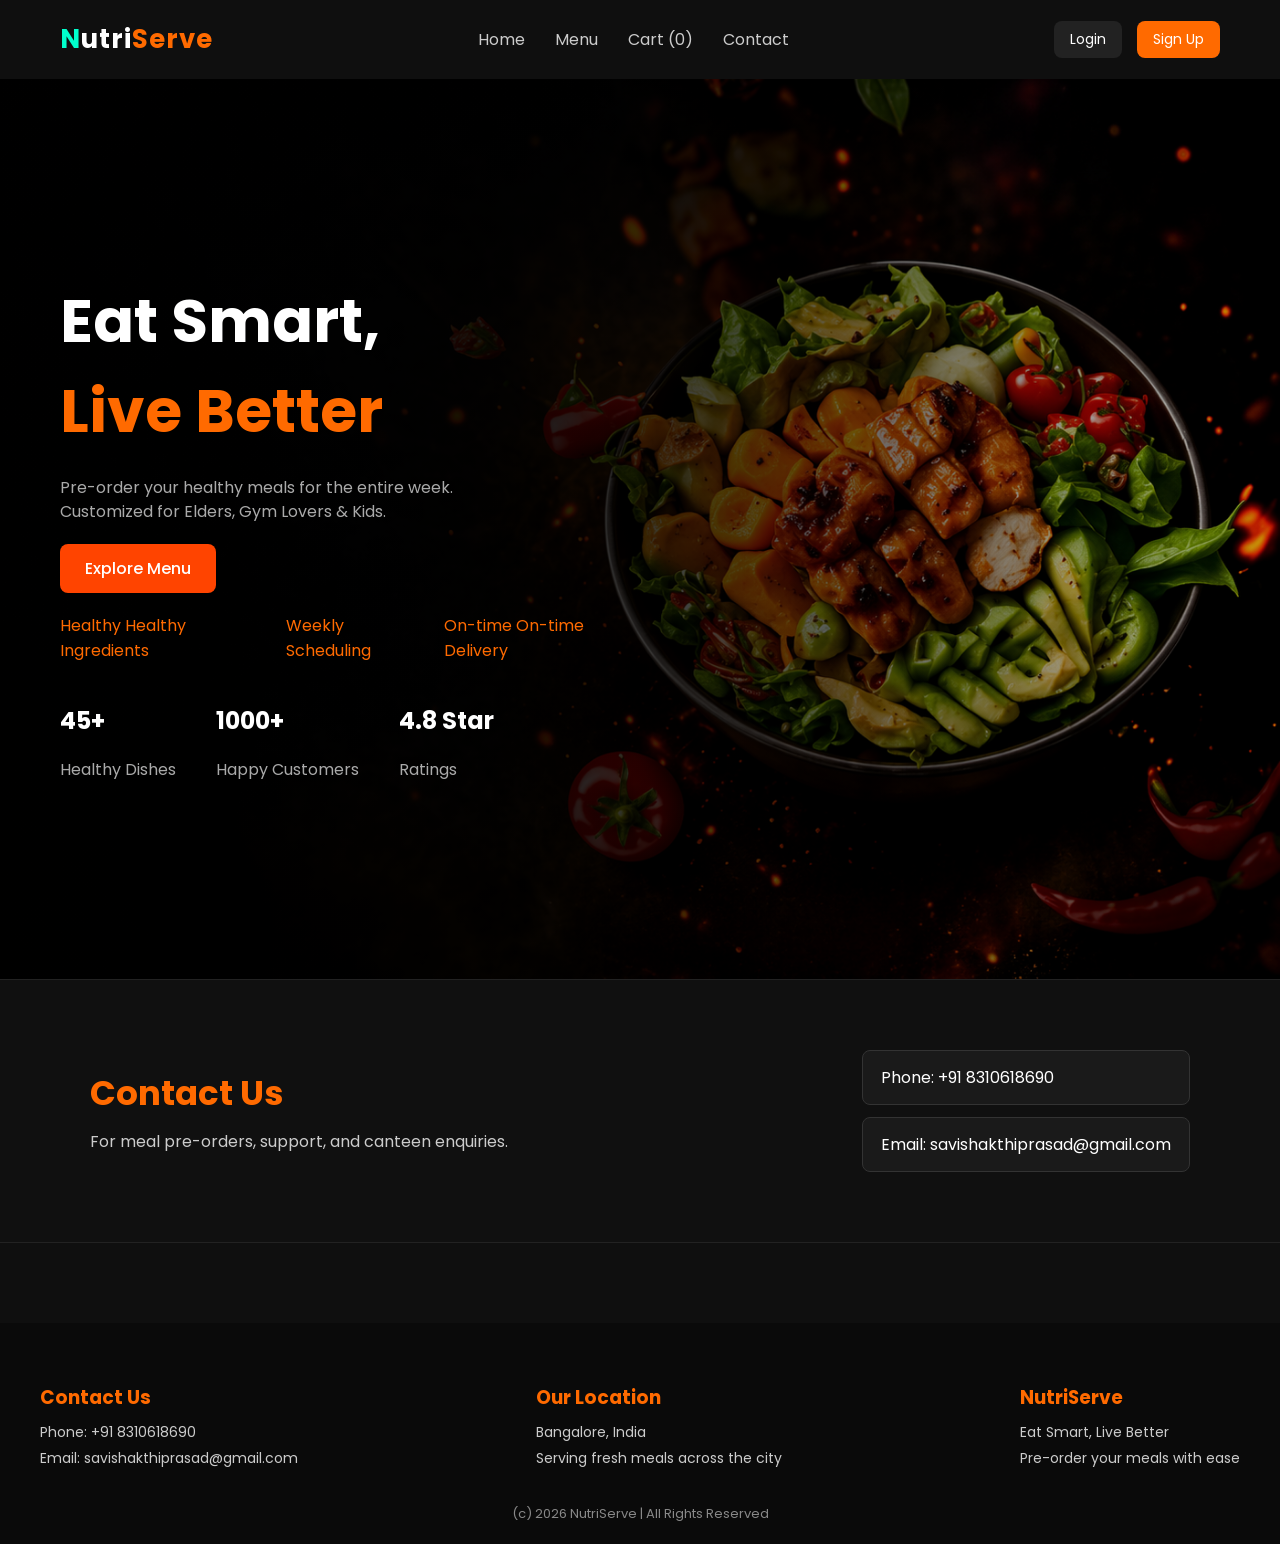
<file: frontend/index.html>
﻿<!DOCTYPE html>
<html lang="en">
<head>
    <meta charset="UTF-8">
    <title>NutriServe</title>
    <link rel="stylesheet" href="static/css/style.css">
    <link href="https://fonts.googleapis.com/css2?family=Poppins:wght@300;500;700&display=swap" rel="stylesheet">
</head>
<body>

<nav class="navbar">
    <!-- LOGO -->
    <div class="logo">
        <span class="logo-n">N</span>utri<span class="logo-s">Serve</span>
    </div>

    <!-- NAV LINKS -->
    <ul class="nav-links">
        <li><a href="index.html">Home</a></li>
        <li><a href="menu.html">Menu</a></li>
        <li><a href="cart.html">Cart (<span id="cartCount">0</span>)</a></li>
        <li><a href="index.html#contact">Contact</a></li>
    </ul>

    <!-- RIGHT SIDE -->
    <div class="nav-right" id="navRight">
        <!-- Injected by JS -->
    </div>
</nav>

<section class="hero">
    <div class="hero-left">
        <h1>
            Eat Smart,<br>
            <span>Live Better</span>
        </h1>
        <p>
            Pre-order your healthy meals for the entire week.<br>
            Customized for Elders, Gym Lovers & Kids.
        </p>
        <div class="buttons">
            <a href="menu.html" class="explore-btn">Explore Menu</a>
        </div>
        <div class="features">
            <span>Healthy Healthy Ingredients</span>
            <span>Weekly Scheduling</span>
            <span>On-time On-time Delivery</span>
        </div>
        <div class="stats">
            <div class="stat-box">
                <h2>45+</h2>
                <p>Healthy Dishes</p>
            </div>
            <div class="stat-box">
                <h2>1000+</h2>
                <p>Happy Customers</p>
            </div>
            <div class="stat-box">
                <h2>4.8 Star</h2>
                <p>Ratings</p>
            </div>
        </div>
    </div>
</section>

<section class="contact-section" id="contact">
    <div class="contact-wrap">
        <div>
            <h2>Contact Us</h2>
            <p>For meal pre-orders, support, and canteen enquiries.</p>
        </div>
        <div class="contact-details">
            <a href="tel:+918310618690">Phone: +91 8310618690</a>
            <a href="mailto:savishakthiprasad@gmail.com">Email: savishakthiprasad@gmail.com</a>
        </div>
    </div>
</section>

<footer class="footer">
    <div class="footer-container">
        <!-- CONTACT -->
        <div class="footer-section">
            <h3>Contact Us</h3>
            <p>Phone: +91 8310618690</p>
            <p>Email: savishakthiprasad@gmail.com</p>
        </div>
        <!-- LOCATION -->
        <div class="footer-section">
            <h3>Our Location</h3>
            <p>Bangalore, India</p>
            <p>Serving fresh meals across the city</p>
        </div>
        <!-- ABOUT -->
        <div class="footer-section">
            <h3>NutriServe</h3>
            <p>Eat Smart, Live Better</p>
            <p>Pre-order your meals with ease</p>
        </div>
    </div>
    <div class="footer-bottom">
        <p>(c) 2026 NutriServe | All Rights Reserved</p>
    </div>
</footer>

<script src="static/js/script.js"></script>
</body>
</html>
</file>
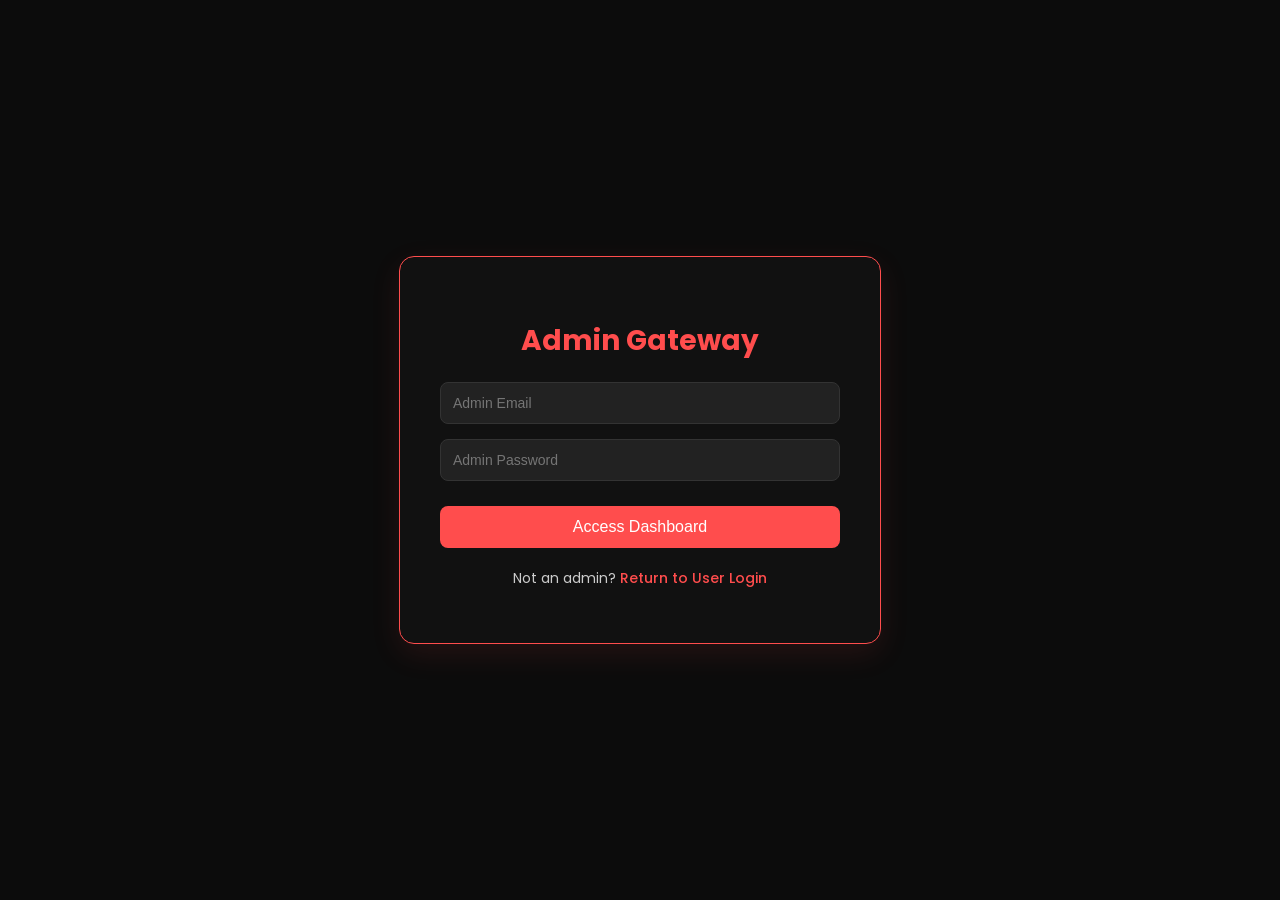
<file: frontend/admin-login.html>
<!DOCTYPE html>
<html lang="en">
<head>
    <meta charset="UTF-8">
    <title>Admin Login - NutriServe</title>
    <link rel="stylesheet" href="static/css/auth.css">
    <link href="https://fonts.googleapis.com/css2?family=Poppins:wght@300;500;700&display=swap" rel="stylesheet">
</head>
<body>

<div class="auth-container" style="border-color: #ff4d4d; box-shadow: 0px 10px 30px rgba(255, 77, 77, 0.1);">
    <h2 style="color: #ff4d4d;">Admin Gateway</h2>
    <div id="error-msg" class="error" style="color:red; margin-bottom: 10px;"></div>

    <form onsubmit="adminLogin(event)">
        <input type="email" id="email" placeholder="Admin Email" required>
        <input type="password" id="password" placeholder="Admin Password" required>
        <button type="submit" style="background: #ff4d4d;">Access Dashboard</button>
    </form>

    <p>
        Not an admin? <a href="login.html" style="color: #ff4d4d;">Return to User Login</a>
    </p>
</div>

<script>
async function adminLogin(e) {
    e.preventDefault();
    const email = document.getElementById("email").value.trim().toLowerCase();
    const password = document.getElementById("password").value;

    try {
        const response = await fetch("http://127.0.0.1:5000/api/auth/login", {
            method: "POST",
            headers: { "Content-Type": "application/json" },
            body: JSON.stringify({ email, password })
        });
        const result = await response.json();
        if (!result.success || result.data.user.user_type !== "admin") {
            document.getElementById("error-msg").innerText = "Invalid admin credentials";
            return;
        }
        localStorage.setItem("access_token", result.data.access_token);
        localStorage.setItem("currentUser", JSON.stringify({
            id: result.data.user.id,
            email: result.data.user.email,
            username: result.data.user.full_name,
            user_type: result.data.user.user_type
        }));
        window.location.href = "admin.html";
    } catch (error) {
        document.getElementById("error-msg").innerText = "Backend is not running";
    }
}
</script>
</body>
</html>
</file>
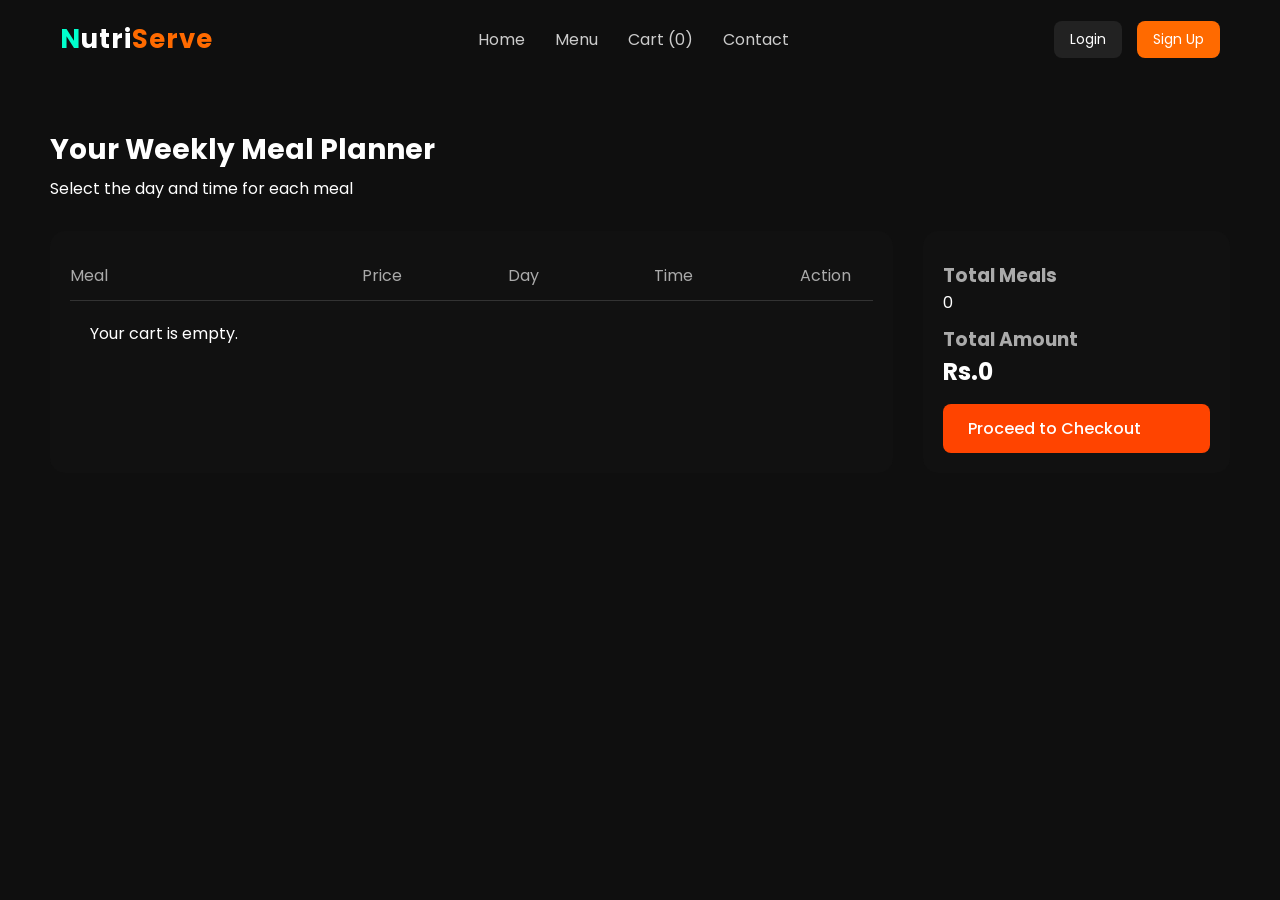
<file: frontend/cart.html>
﻿<!DOCTYPE html>
<html lang="en">
<head>
    <meta charset="UTF-8">
    <title>Cart - NutriServe</title>
    <link rel="stylesheet" href="static/css/style.css">
    <link href="https://fonts.googleapis.com/css2?family=Poppins:wght@300;500;700&display=swap" rel="stylesheet">
</head>
<body>

<nav class="navbar">
    <div class="logo">
        <span class="logo-n">N</span>utri<span class="logo-s">Serve</span>
    </div>
    <ul class="nav-links">
        <li><a href="index.html">Home</a></li>
        <li><a href="menu.html">Menu</a></li>
        <li><a href="cart.html">Cart (<span id="cartCount">0</span>)</a></li>
        <li><a href="index.html#contact">Contact</a></li>
    </ul>
    <div class="nav-right" id="navRight"></div>
</nav>

<section class="cart-page">
    <h1>Your Weekly Meal Planner</h1>
    <p>Select the day and time for each meal</p>

    <div class="cart-layout">
        <!-- LEFT TABLE -->
        <div class="cart-table">
            <div class="table-head">
                <span>Meal</span>
                <span>Price</span>
                <span>Day</span>
                <span>Time</span>
                <span>Action</span>
            </div>
            <div id="cartTableBody">
                <!-- Rendered by JS -->
            </div>
        </div>

        <!-- RIGHT SUMMARY -->
        <div class="cart-summary">
            <h3>Total Meals</h3>
            <p id="totalItems">Total Meals Added: 0</p>
            <h3>Total Amount</h3>
            <h2 id="totalAmount">Rs.0</h2>
            <a href="checkout.html" class="checkout-btn">Proceed to Checkout</a>
        </div>
    </div>
</section>

<script src="static/js/script.js"></script>
</body>
</html>
</file>
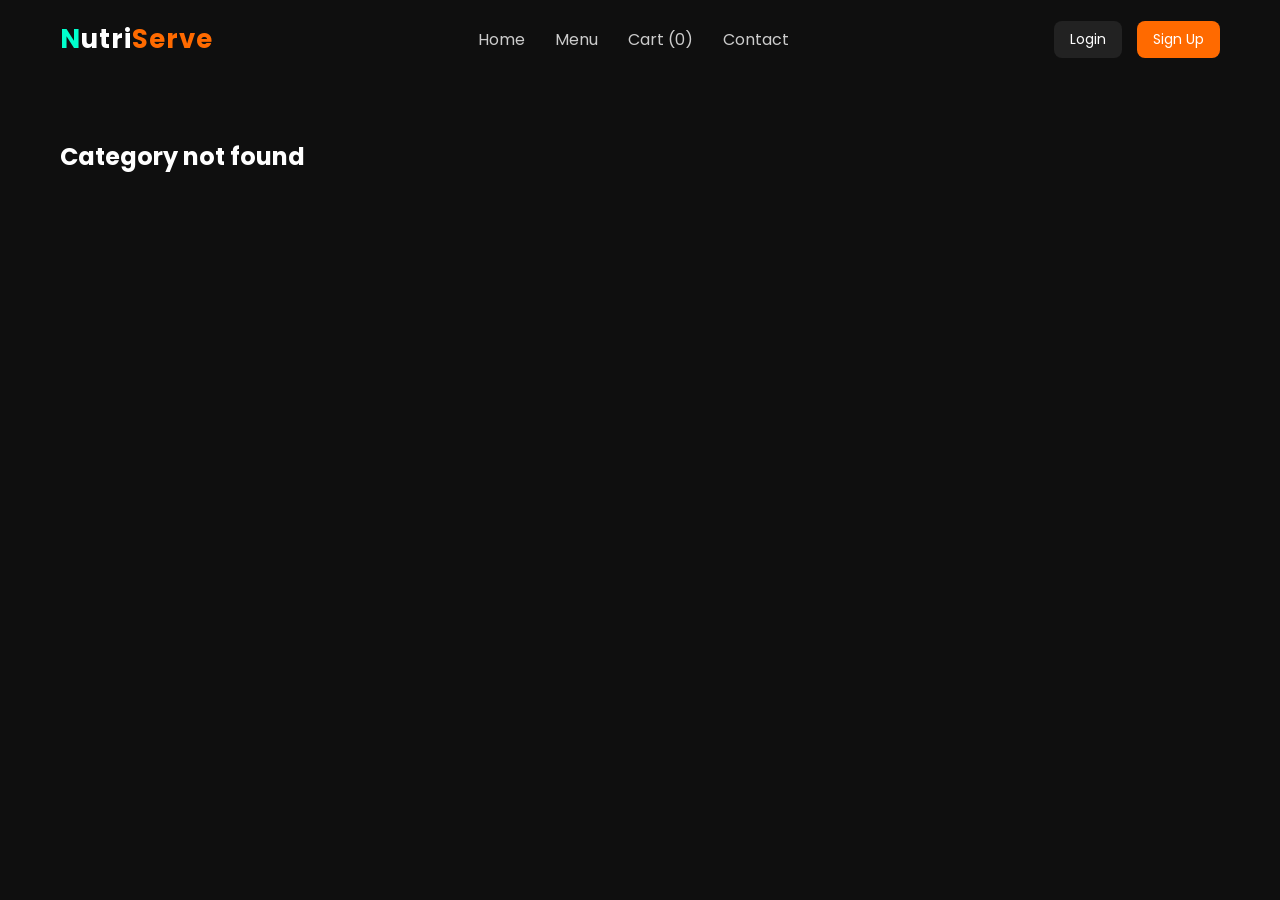
<file: frontend/category.html>
﻿<!DOCTYPE html>
<html lang="en">
<head>
    <meta charset="UTF-8">
    <title>Category - NutriServe</title>
    <link rel="stylesheet" href="static/css/style.css">
    <link href="https://fonts.googleapis.com/css2?family=Poppins:wght@300;500;700&display=swap" rel="stylesheet">
</head>
<body>

<nav class="navbar">
    <div class="logo">
        <span class="logo-n">N</span>utri<span class="logo-s">Serve</span>
    </div>
    <ul class="nav-links">
        <li><a href="index.html">Home</a></li>
        <li><a href="menu.html">Menu</a></li>
        <li><a href="cart.html">Cart (<span id="cartCount">0</span>)</a></li>
        <li><a href="index.html#contact">Contact</a></li>
    </ul>
    <div class="nav-right" id="navRight"></div>
</nav>

<section class="menu-page">
    <div class="menu-header">
        <a href="menu.html" class="back"><- Back to Categories</a>
        <a href="cart.html" class="cart">Cart</a>
    </div>

    <h1 id="catTitle">Loading...</h1>
    <p id="catDesc">...</p>

    <div class="food-grid" id="foodGrid">
        <!-- Rendered by JS -->
    </div>
</section>

<!-- MODAL -->
<div id="scheduleModal" class="modal">
    <div class="modal-content">
        <h2>Select Day & Time</h2>
        <form onsubmit="addToCart(event)">
            <input type="hidden" id="foodName">
            <input type="hidden" id="foodPrice">
            <input type="hidden" id="foodImage">

            <label>Day:</label>
            <select id="daySelect" required>
                <option>Monday</option>
                <option>Tuesday</option>
                <option>Wednesday</option>
                <option>Thursday</option>
                <option>Friday</option>
                <option>Saturday</option>
                <option>Sunday</option>
            </select>

            <label>Time:</label>
            <input type="time" id="timeSelect" required>

            <div class="modal-buttons">
                <button type="submit" class="confirm-btn">Confirm</button>
                <button type="button" onclick="closeModal()">Cancel</button>
            </div>
        </form>
    </div>
</div>

<script src="static/js/script.js"></script>
</body>
</html>
</file>
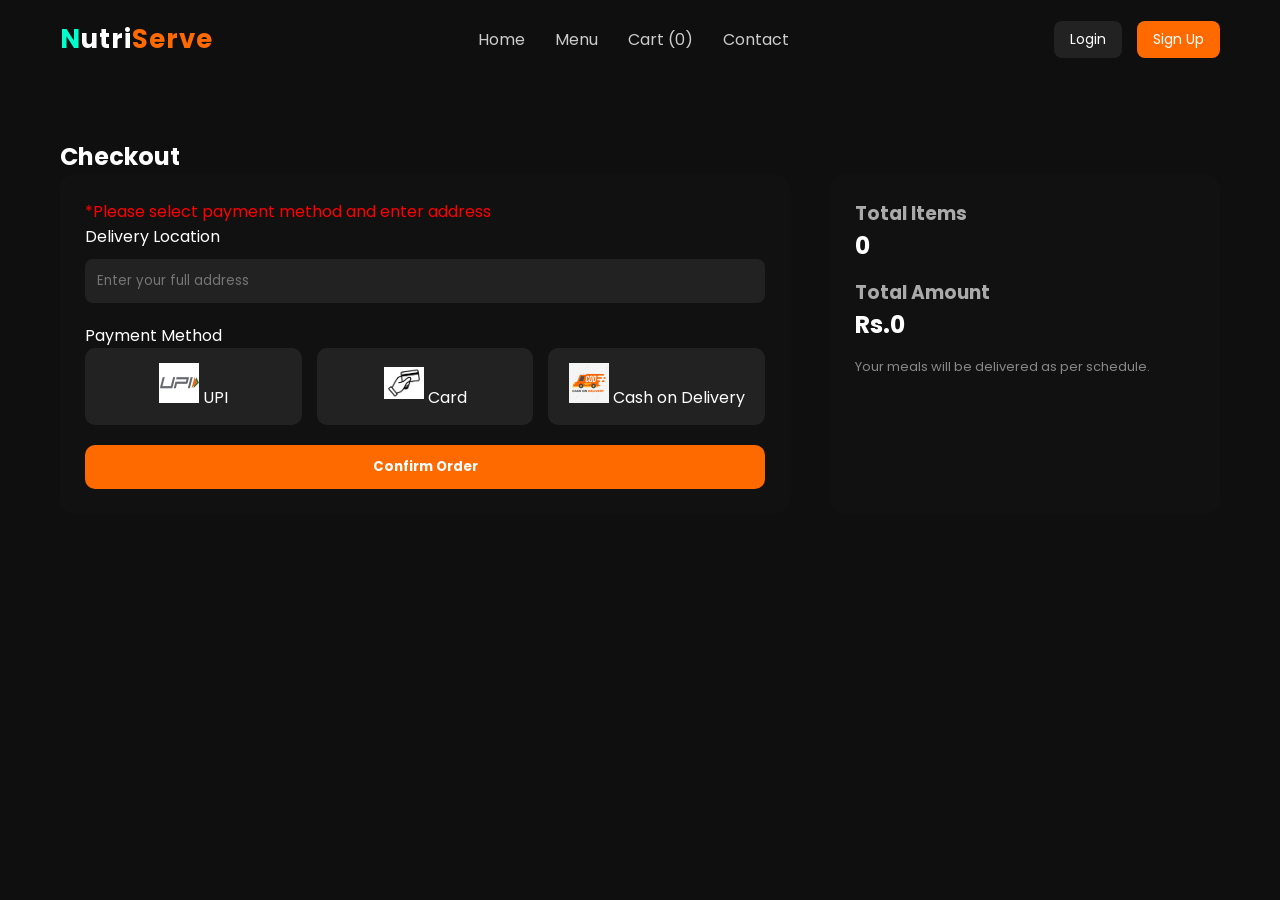
<file: frontend/checkout.html>
﻿<!DOCTYPE html>
<html lang="en">
<head>
    <meta charset="UTF-8">
    <title>Checkout - NutriServe</title>
    <link rel="stylesheet" href="static/css/style.css">
    <link href="https://fonts.googleapis.com/css2?family=Poppins:wght@300;500;700&display=swap" rel="stylesheet">
</head>
<body>

<nav class="navbar">
    <div class="logo">
        <span class="logo-n">N</span>utri<span class="logo-s">Serve</span>
    </div>
    <ul class="nav-links">
        <li><a href="index.html">Home</a></li>
        <li><a href="menu.html">Menu</a></li>
        <li><a href="cart.html">Cart (<span id="cartCount">0</span>)</a></li>
        <li><a href="index.html#contact">Contact</a></li>
    </ul>
    <div class="nav-right" id="navRight"></div>
</nav>

<section class="checkout-page">
    <h1>Checkout</h1>
    <div class="checkout-layout">
        <!-- LEFT SIDE -->
        <div class="checkout-form">
            <form onsubmit="confirmOrder(event)">
                <p style="color:red;">*Please select payment method and enter address</p>
                <label>Delivery Location</label>
                <input type="text" id="address" placeholder="Enter your full address" required>

                <label>Payment Method</label>
                <div class="payment-options">
                    <label class="payment-card">
                        <input type="radio" name="payment" value="UPI" required>
                        <img src="static/images/upi.png">
                        <span>UPI</span>
                    </label>
                    <label class="payment-card">
                        <input type="radio" name="payment" value="Card">
                        <img src="static/images/card.jpg">
                        <span>Card</span>
                    </label>
                    <label class="payment-card">
                        <input type="radio" name="payment" value="COD">
                        <img src="static/images/cod.jpg">
                        <span>Cash on Delivery</span>
                    </label>
                </div>

                <!-- UPI OPTIONS -->
                <div id="upi-options" style="display:none;">
                    <h3>Select UPI App</h3>
                    <div class="upi-apps">
                        <a href="https://www.phonepe.com/" target="_blank" class="upi-btn">
                            <img src="static/images/phonepe.jpg">
                            <span>PhonePe</span>
                        </a>
                        <a href="https://pay.google.com/" target="_blank" class="upi-btn">
                            <img src="static/images/gpay.jpg">
                            <span>GPay</span>
                        </a>
                        <a href="https://paytm.com/" target="_blank" class="upi-btn">
                            <img src="static/images/paytm.jpg">
                            <span>Paytm</span>
                        </a>
                    </div>
                </div>

                <!-- CARD OPTIONS -->
                <div id="card-options" style="display:none;">
                    <input type="text" placeholder="Card Number">
                    <input type="text" placeholder="Expiry">
                    <input type="text" placeholder="CVV">
                </div>

                <div class="confirm-btn-container">
                    <button type="submit" class="confirm-btn">Confirm Order</button>
                </div>
            </form>
        </div>

        <!-- RIGHT SIDE -->
        <div class="checkout-summary">
            <h3>Total Items</h3>
            <h2 id="checkoutTotalItems">0</h2>
            <h3>Total Amount</h3>
            <h2 id="checkoutTotalAmount">Rs.0</h2>
            <p class="note">Your meals will be delivered as per schedule.</p>
        </div>
    </div>
</section>

<!-- TOAST -->
<div id="toast" class="toast">OK <span id="toast-msg">Cash on Delivery selected</span></div>

<script src="static/js/script.js"></script>
<script>
document.addEventListener("DOMContentLoaded", function() {
    let radios = document.querySelectorAll('input[name="payment"]');
    radios.forEach(radio => {
        radio.addEventListener("click", function() {
            document.getElementById("upi-options").style.display = "none";
            document.getElementById("card-options").style.display = "none";

            if (this.value === "COD") showToast("Cash on Delivery selected");
            if (this.value === "UPI") document.getElementById("upi-options").style.display = "block";
            if (this.value === "Card") document.getElementById("card-options").style.display = "block";
        });
    });
});

function showToast(text) {
    let toast = document.getElementById("toast");
    let msg = document.getElementById("toast-msg");
    msg.innerText = text;
    toast.classList.remove("show");
    setTimeout(() => toast.classList.add("show"), 10);
    setTimeout(() => toast.classList.remove("show"), 2000);
}
</script>
</body>
</html>
</file>
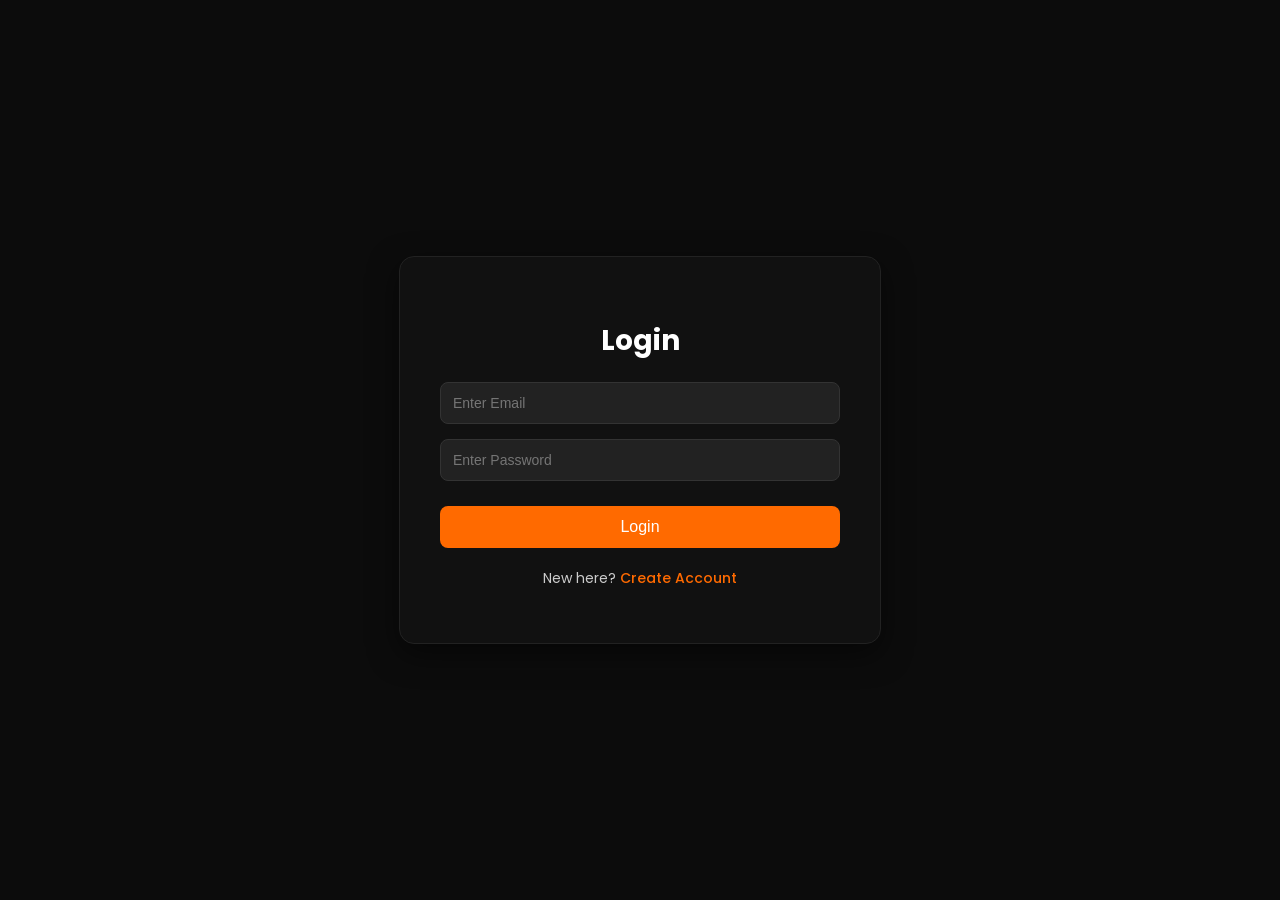
<file: frontend/login.html>
<!DOCTYPE html>
<html lang="en">
<head>
    <meta charset="UTF-8">
    <title>Login - NutriServe</title>
    <link rel="stylesheet" href="static/css/auth.css">
    <link href="https://fonts.googleapis.com/css2?family=Poppins:wght@300;500;700&display=swap" rel="stylesheet">
</head>
<body>

<div class="auth-container">
    <h2>Login</h2>
    <div id="error-msg" class="error" style="color:red; margin-bottom: 10px;"></div>

    <form onsubmit="login(event)">
        <input type="email" id="email" placeholder="Enter Email" required>
        <input type="password" id="password" placeholder="Enter Password" required>
        <button type="submit">Login</button>
    </form>

    <p>
        New here? <a href="signup.html">Create Account</a>
    </p>
</div>

<script src="static/js/script.js"></script>
</body>
</html>
</file>
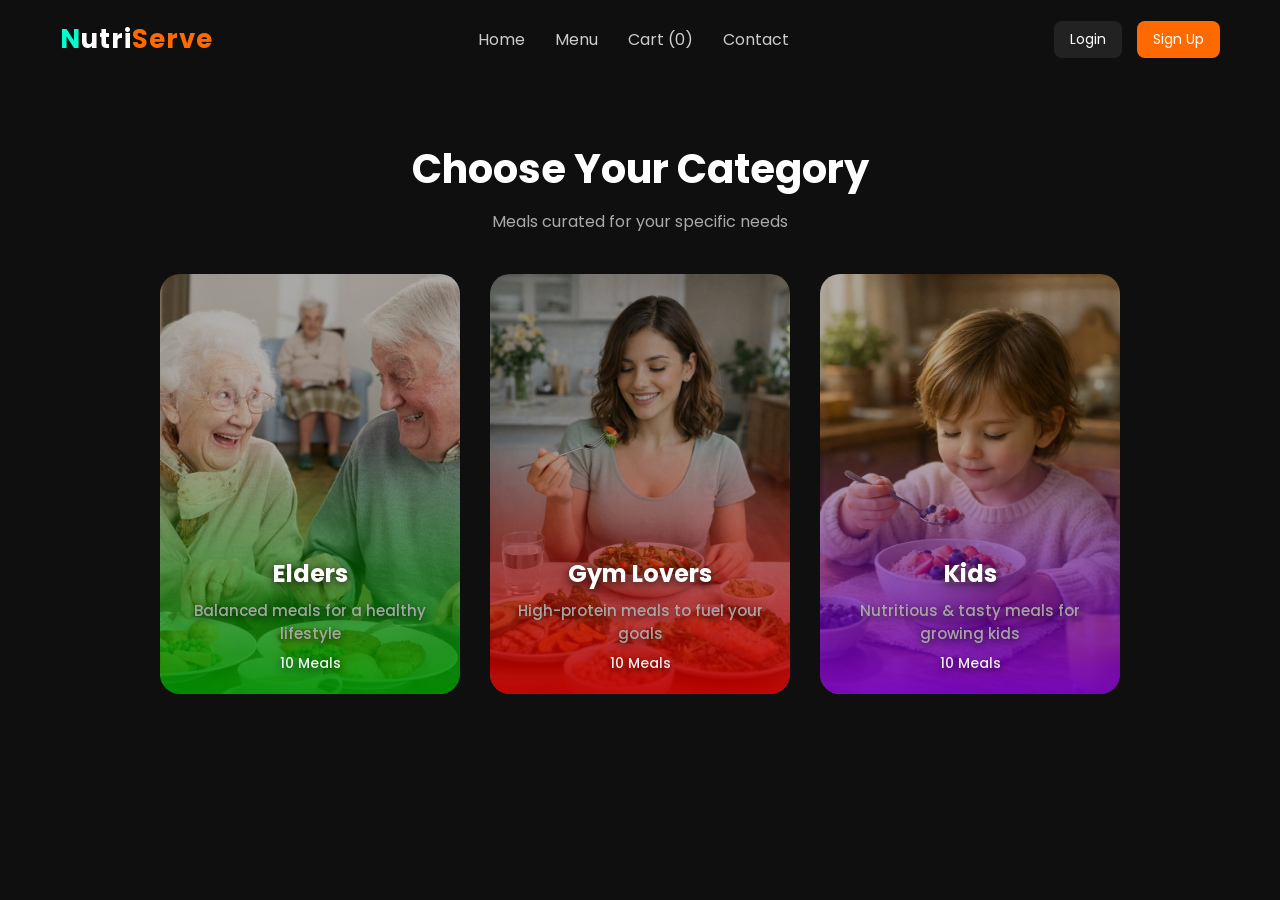
<file: frontend/menu.html>
<!DOCTYPE html>
<html lang="en">
<head>
    <meta charset="UTF-8">
    <title>Menu - NutriServe</title>
    <link rel="stylesheet" href="static/css/style.css">
    <link href="https://fonts.googleapis.com/css2?family=Poppins:wght@300;500;700&display=swap" rel="stylesheet">
</head>
<body>

<nav class="navbar">
    <div class="logo">
        <span class="logo-n">N</span>utri<span class="logo-s">Serve</span>
    </div>
    <ul class="nav-links">
        <li><a href="index.html">Home</a></li>
        <li><a href="menu.html">Menu</a></li>
        <li><a href="cart.html">Cart (<span id="cartCount">0</span>)</a></li>
        <li><a href="index.html#contact">Contact</a></li>
    </ul>
    <div class="nav-right" id="navRight"></div>
</nav>

<section class="category-section">
    <h1>Choose Your Category</h1>
    <p>Meals curated for your specific needs</p>
    <div class="cards">
        <!-- Elders -->
        <div class="card" onclick="location.href='category.html?cat=elders'">
            <img src="static/images/elders.jpg" class="card-img">
            <div class="overlay green">
                <h2>Elders</h2>
                <p>Balanced meals for a healthy lifestyle</p>
                <span>10 Meals</span>
            </div>
        </div>

        <!-- Gym -->
        <div class="card" onclick="location.href='category.html?cat=gym'">
            <img src="static/images/gym.jpg" class="card-img">
            <div class="overlay red">
                <h2>Gym Lovers</h2>
                <p>High-protein meals to fuel your goals</p>
                <span>10 Meals</span>
            </div>
        </div>

        <!-- Kids -->
        <div class="card" onclick="location.href='category.html?cat=kids'">
            <img src="static/images/kids.jpg" class="card-img">
            <div class="overlay purple">
                <h2>Kids</h2>
                <p>Nutritious & tasty meals for growing kids</p>
                <span>10 Meals</span>
            </div>
        </div>
    </div>
</section>

<script src="static/js/script.js"></script>
</body>
</html>
</file>
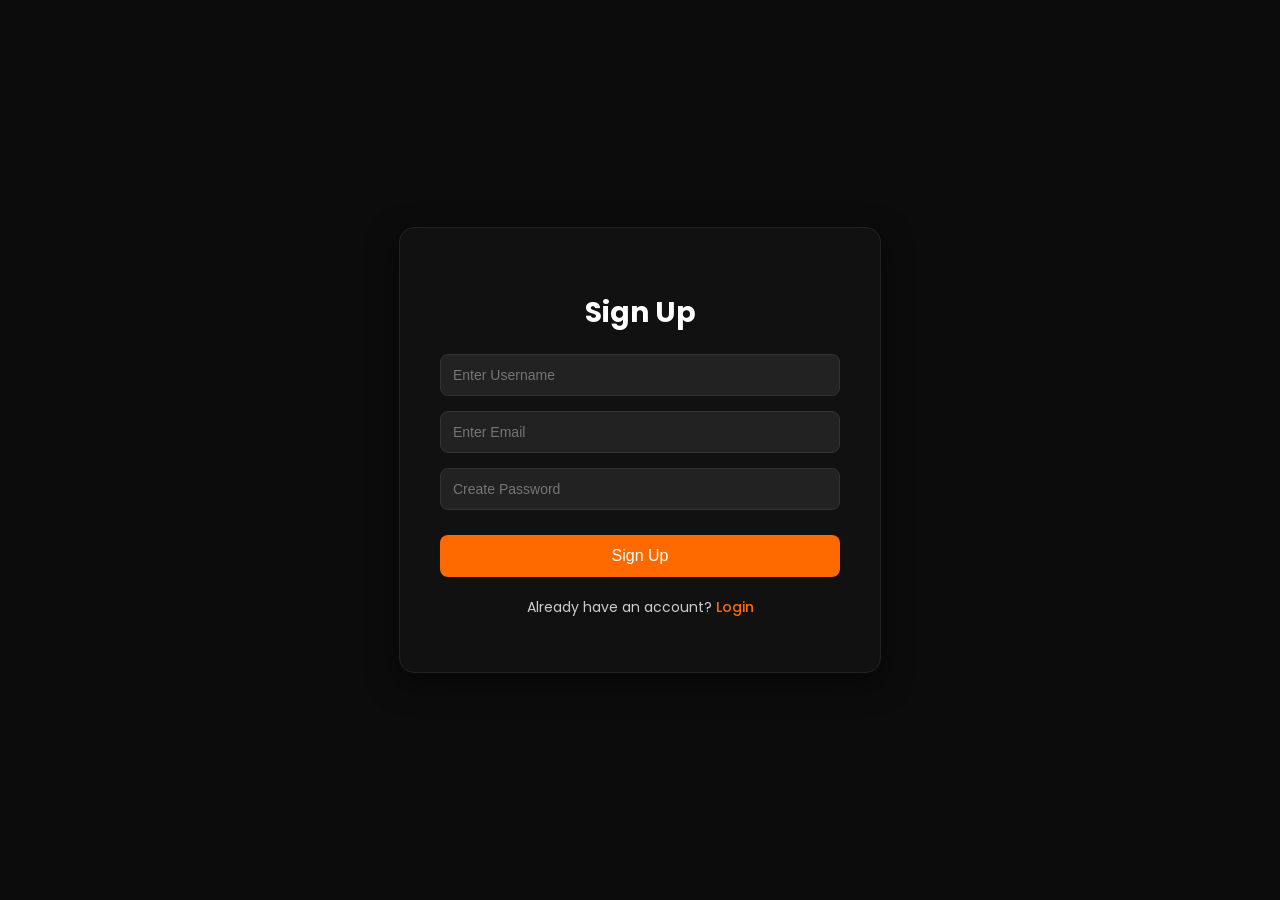
<file: frontend/signup.html>
<!DOCTYPE html>
<html lang="en">
<head>
    <meta charset="UTF-8">
    <title>Sign Up - NutriServe</title>
    <link rel="stylesheet" href="static/css/auth.css">
    <link href="https://fonts.googleapis.com/css2?family=Poppins:wght@300;500;700&display=swap" rel="stylesheet">
</head>
<body>

<div class="auth-container">
    <h2>Sign Up</h2>
    <div id="error-msg" class="error" style="color:red; margin-bottom: 10px;"></div>

    <form onsubmit="signup(event)">
        <input type="text" id="username" placeholder="Enter Username" required>
        <input type="email" id="email" placeholder="Enter Email" required>
        <input type="password" id="password" placeholder="Create Password" required>
        <button type="submit">Sign Up</button>
    </form>

    <p>
        Already have an account? <a href="login.html">Login</a>
    </p>
</div>

<script src="static/js/script.js"></script>
</body>
</html>
</file>
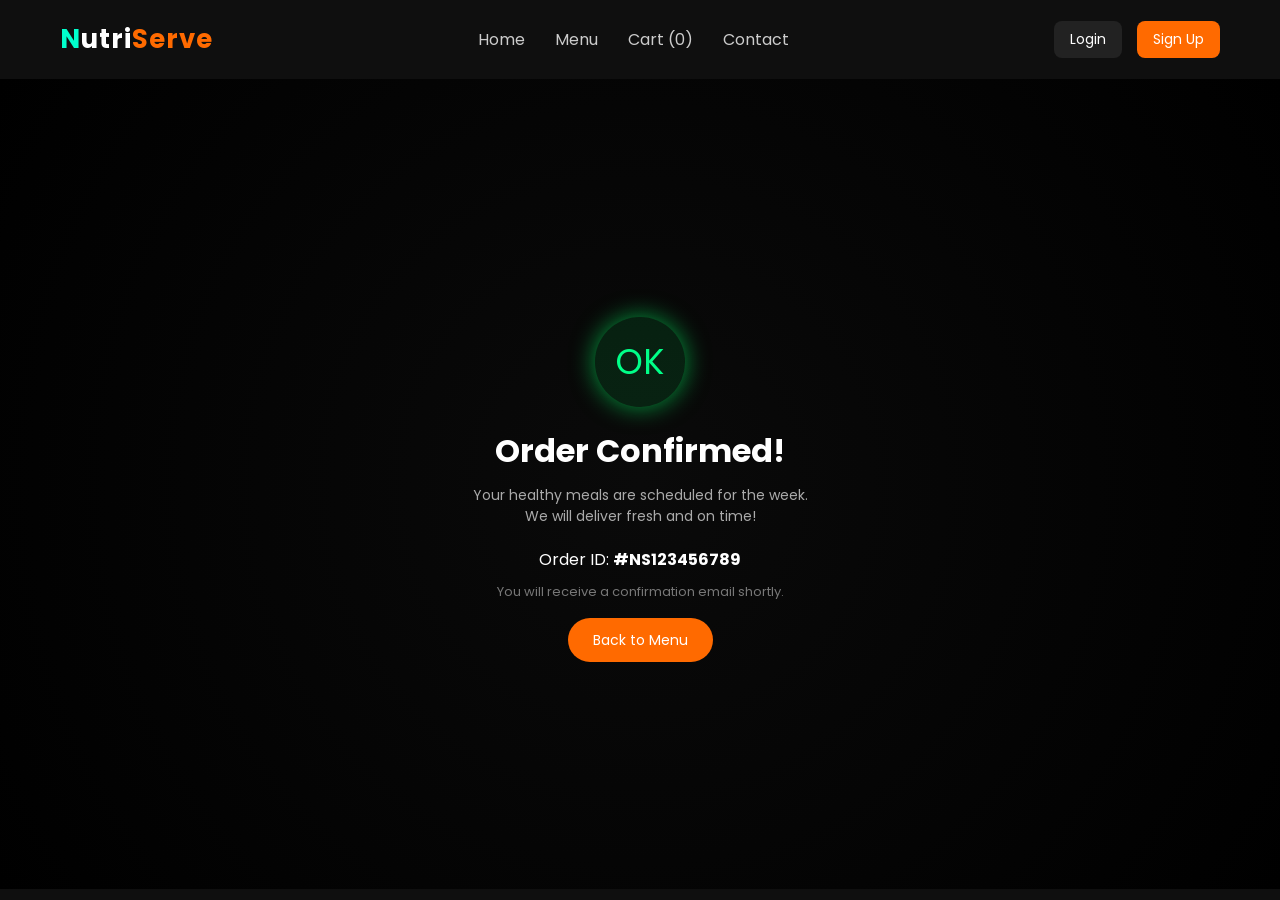
<file: frontend/success.html>
﻿<!DOCTYPE html>
<html lang="en">
<head>
    <meta charset="UTF-8">
    <title>Success - NutriServe</title>
    <link rel="stylesheet" href="static/css/style.css">
    <link href="https://fonts.googleapis.com/css2?family=Poppins:wght@300;500;700&display=swap" rel="stylesheet">
</head>
<body>

<nav class="navbar">
    <div class="logo">
        <span class="logo-n">N</span>utri<span class="logo-s">Serve</span>
    </div>
    <ul class="nav-links">
        <li><a href="index.html">Home</a></li>
        <li><a href="menu.html">Menu</a></li>
        <li><a href="cart.html">Cart (<span id="cartCount">0</span>)</a></li>
        <li><a href="index.html#contact">Contact</a></li>
    </ul>
    <div class="nav-right" id="navRight"></div>
</nav>

<div class="success-wrapper">
    <!-- CENTER CONTENT -->
    <div class="success-content">
        <div class="tick-circle">
            <div class="tick">OK</div>
        </div>
        <h1>Order Confirmed!</h1>
        <p class="desc">
            Your healthy meals are scheduled for the week.<br>
            We will deliver fresh and on time!
        </p>
        <p class="order-id">
            Order ID: <span id="displayOrderId">#NS123456789</span>
        </p>
        <p class="mail">
            You will receive a confirmation email shortly.
        </p>
        <a href="menu.html" class="back-btn">Back to Menu</a>
    </div>
</div>

<script src="static/js/script.js"></script>
<script>
    document.addEventListener("DOMContentLoaded", () => {
        const urlParams = new URLSearchParams(window.location.search);
        const orderId = urlParams.get('orderId');
        if (orderId) {
            document.getElementById("displayOrderId").innerText = "#" + orderId;
        }
    });
</script>
</body>
</html>
</file>
<file: frontend/static/css/style.css>
* {
    margin: 0;
    padding: 0;
    box-sizing: border-box;
    font-family: 'Poppins', sans-serif;
}

body {
    background: #0c0c0c;
    color: white;
}

.navbar {
    display: flex;
    justify-content: space-between;
    align-items: center;
    padding: 20px 60px;
    background: transparent;
}

.logo {
    font-size: 24px;
    font-weight: bold;
    color: white;
}

.nav-links {
    display: flex;
    gap: 30px;
    list-style: none;
}

.nav-links a {
    text-decoration: none;
    color: #ccc;
    font-size: 16px;
}

.nav-links a:hover {
    color: white;
}

.nav-buttons button {
    margin-left: 10px;
    padding: 8px 18px;
    border-radius: 20px;
    border: none;
    cursor: pointer;
}

.login-btn {
    background: transparent;
    border: 1px solid #555;
    color: white;
}

.signup-btn {
    background: #ff6a00;
    color: white;
}

.hero {
    display: flex;
    align-items: center;
    justify-content: space-between;
    padding: 60px;
}

.hero-left {
    max-width: 50%;
}

.hero-left h1 {
    font-size: 60px;
    font-weight: bold;
}

.hero-left span {
    color: #ff6a00;
}

.hero-left p {
    margin-top: 20px;
    color: #aaa;
    line-height: 1.5;
}

.buttons {
    margin-top: 20px;
}

.explore-btn {
    background: #ff6a00;
    color: white;
    padding: 12px 25px;
    border-radius: 25px;
    border: none;
    margin-right: 10px;
}

.how-btn {
    background: transparent;
    border: 1px solid #555;
    color: white;
    padding: 12px 25px;
    border-radius: 25px;
}

.features {
    margin-top: 20px;
    display: flex;
    gap: 20px;
    color: #aaa;
}

.stats {
    margin-top: 40px;
    display: flex;
    gap: 40px;
}

.stats h3 {
    color: #ff6a00;
}

.hero-right img {
    width: 500px;
}
.hero {
    height: 100vh;
    display: flex;
    align-items: center;
    padding: 60px;

    background: 
        linear-gradient(to right, rgba(0,0,0,0.9) 40%, rgba(0,0,0,0.2)),
        url("../images/food.png");

    background-size: cover;
    background-position: right center;
    background-repeat: no-repeat;
}
.logo {
    font-size: 26px;
    font-weight: 700;
    letter-spacing: 1px;
    color: white;
}

/* Green N */
.logo-n {
    color: #00ffcc;
}

/* Orange Serve (no gradient to avoid error) */
.logo-s {
    color: #ff6a00;
}
.logo:hover {
    transform: scale(1.05);
    transition: 0.3s;
}
/* CATEGORY PAGE */

.category-section {
    text-align: center;
    padding: 60px;
}

.category-section h1 {
    font-size: 40px;
    margin-bottom: 10px;
}

.category-section p {
    color: #aaa;
    margin-bottom: 40px;
}

/* CARDS */
.cards {
    display: flex;
    justify-content: center;
    gap: 30px;
}

/* CARD DESIGN */
.card {
    width: 300px;
    height: 420px;
    border-radius: 20px;
    overflow: hidden;
    position: relative;
    cursor: pointer;
    background-size: cover;
    background-position: center;
    transition: 0.4s;
}

/* HOVER EFFECT */
.card:hover {
    transform: scale(1.05);
}

/* OVERLAY */
.overlay {
    position: absolute;
    bottom: 0;
    width: 100%;
    height: 100%;
    padding: 20px;

    display: flex;
    flex-direction: column;
    justify-content: flex-end;

    color: white;

    background: linear-gradient(
        to top,
        rgba(0,0,0,0.95) 20%,
        rgba(0,0,0,0.6) 50%,
        transparent 80%
    );
}
.green {
    background: linear-gradient(to top, rgba(0,150,0,0.9), transparent 60%);
}

.red {
    background: linear-gradient(to top, rgba(200,0,0,0.9), transparent 60%);
}

.purple {
    background: linear-gradient(to top, rgba(120,0,200,0.9), transparent 60%);
}
/* TEXT */
.overlay h2 {
    font-size: 24px;
    font-weight: 700;
    margin-bottom: 8px;
}

.overlay p {
    font-size: 15px;
    font-weight: 500;
    margin-bottom: 8px;
    opacity: 0.95;
}

.overlay span {
    font-size: 14px;
    font-weight: 500;
    opacity: 0.9;
}
.overlay h2,
.overlay p,
.overlay span {
    text-shadow: 0px 2px 8px rgba(0,0,0,0.8);
}

.card:hover {
    transform: scale(1.06);
    box-shadow: 0px 10px 30px rgba(255, 106, 0, 0.3);
}
.cards {
    margin-top: 40px;
}
.card-img {
    width: 100%;
    height: 100%;
    object-fit: cover;
    filter: brightness(0.7);
}

.card-img {
    object-fit: cover;
    object-position: top;   /* or center, left, right */
}IMAGES + COLORS */

.elders {
    background: 
        linear-gradient(to top, rgba(0,100,0,0.8), transparent),
        url("../images/elders.jpg");
}

.gym {
    background: 
        linear-gradient(to top, rgba(200,0,0,0.8), transparent),
        url("../images/gym.jpg");
}

.kids {
    background: 
        linear-gradient(to top, rgba(100,0,200,0.8), transparent),
        url("../images/kids.jpg");
}
/* HEADER */
.menu-header {
    display: flex;
    justify-content: space-between;
    align-items: center;
    margin-bottom: 20px;
}

.back {
    color: #ff6a00;
    text-decoration: none;
    font-size: 14px;
}

.cart {
    background: #1a1a1a;
    padding: 8px 18px;
    border-radius: 25px;
    color: white;
    text-decoration: none;
    font-size: 14px;
    display: inline-block;
    transition: 0.3s;
}

.cart:hover {
    background: #ff6a00;
}
/* PAGE */
.menu-page {
    padding: 60px;
}

.menu-page h1 {
    font-size: 32px;
    margin-top: 10px;
}

.menu-page p {
    color: #aaa;
    margin-bottom: 30px;
}

/* GRID */
.food-grid {
    display: grid;
    grid-template-columns: repeat(5, 1fr);
    gap: 20px;
}

/* CARD */
.food-card {
    background: #111;
    border-radius: 15px;
    overflow: hidden;
    transition: 0.3s;
}

.food-card:hover {
    transform: translateY(-6px);
    box-shadow: 0px 10px 25px rgba(255, 106, 0, 0.2);
}

/* IMAGE */
.food-card img {
    width: 100%;
    height: 140px;
    object-fit: cover;
}

/* INFO */
.food-info {
    padding: 10px;
}

.food-info h3 {
    font-size: 14px;
    margin-bottom: 5px;
}

/* PRICE ROW */
.price-row {
    display: flex;
    justify-content: space-between;
    align-items: center;
}

/* PRICE */
.price {
    font-weight: bold;
}

/* ADD BUTTON */
.add-btn {
    background: none;
    border: none;
    color: #ff6a00;
    cursor: pointer;
    font-weight: 500;
}

.add-btn:hover {
    text-decoration: underline;
}
.modal {
    display: none;
    position: fixed;
    top: 0; left: 0;
    width: 100%;
    height: 100%;
    background: rgba(0,0,0,0.8);
    justify-content: center;
    align-items: center;
}

.modal-content {
    background: #111;
    padding: 30px;
    border-radius: 15px;
    width: 300px;
    text-align: center;
}

.modal-content select,
.modal-content input {
    width: 100%;
    margin: 10px 0;
    padding: 8px;
    border-radius: 8px;
    border: none;
}

.confirm-btn {
    background: #ff6a00;
    border: none;
    padding: 10px;
    color: white;
    border-radius: 8px;
    cursor: pointer;
}

.modal-buttons {
    margin-top: 10px;
}

.contact-section {
    padding: 70px 60px;
    background: #101010;
    border-top: 1px solid #222;
    border-bottom: 1px solid #222;
}

.contact-wrap {
    max-width: 1100px;
    margin: 0 auto;
    display: flex;
    justify-content: space-between;
    gap: 30px;
    align-items: center;
}

.contact-wrap h2 {
    font-size: 34px;
    color: #ff6a00;
    margin-bottom: 10px;
}

.contact-wrap p {
    color: #ccc;
}

.contact-details {
    display: flex;
    flex-direction: column;
    gap: 12px;
    min-width: 320px;
}

.contact-details a {
    display: block;
    padding: 14px 18px;
    background: #1a1a1a;
    color: white;
    border: 1px solid #333;
    border-radius: 8px;
    text-decoration: none;
}

.contact-details a:hover {
    border-color: #ff6a00;
    color: #ff6a00;
}

.footer {
    background: #0a0a0a;
    color: white;
    padding: 60px 40px 20px;
    margin-top: 80px;
}

.footer-container {
    display: flex;
    justify-content: space-between;
    flex-wrap: wrap;
}

.footer-section h3 {
    margin-bottom: 10px;
    color: #ff6a00;
}

.footer-section p {
    font-size: 14px;
    color: #ccc;
    margin: 5px 0;
}

.footer-bottom {
    text-align: center;
    margin-top: 30px;
    font-size: 13px;
    color: #888;
}
.cart-page {
    padding: 50px;
    color: white;
}

.cart-page h1 {
    font-size: 28px;
    margin-bottom: 5px;
}

.cart-layout {
    display: flex;
    gap: 30px;
    margin-top: 30px;
}

/* TABLE */
.cart-table {
    flex: 3;
    background: #111;
    padding: 20px;
    border-radius: 15px;
}

.table-head,
.table-row {
    display: grid;
    grid-template-columns: 2fr 1fr 1fr 1fr 0.5fr;
    align-items: center;
    padding: 12px 0;
}

.table-head {
    color: #aaa;
    border-bottom: 1px solid #333;
}

.table-row {
    border-bottom: 1px solid #222;
}

/* MEAL */
.meal {
    display: flex;
    align-items: center;
    gap: 10px;
}

.meal img {
    width: 50px;
    height: 50px;
    border-radius: 10px;
    object-fit: cover;
}

/* SELECT */
select {
    background: #222;
    color: white;
    border: none;
    padding: 5px;
    border-radius: 5px;
}

/* DELETE */
.delete-btn {
    background: red;
    border: none;
    color: white;
    padding: 6px 10px;
    border-radius: 6px;
    cursor: pointer;
}

/* SUMMARY */
.cart-summary {
    flex: 1;
    background: #111;
    padding: 20px;
    border-radius: 15px;
}

.cart-summary h3 {
    color: #aaa;
    margin-top: 10px;
}

.cart-summary h2 {
    margin-bottom: 15px;
}

.checkout-btn {
    width: 100%;
    background: #ff6a00;
    border: none;
    padding: 12px;
    border-radius: 10px;
    color: white;
    cursor: pointer;
}
.delete-btn {
    background: red;
    color: white;
    padding: 6px 10px;
    border-radius: 6px;
    text-decoration: none;
}
.checkout-page {
    padding: 60px;
    color: white;
}

.checkout-layout {
    display: flex;
    gap: 40px;
}

/* LEFT */
.checkout-form {
    flex: 2;
    background: #111;
    padding: 25px;
    border-radius: 15px;
}

.checkout-form input {
    width: 100%;
    padding: 12px;
    margin: 10px 0 20px;
    border-radius: 8px;
    border: none;
    background: #222;
    color: white;
}

/* PAYMENT */
.payment-options {
    display: flex;
    gap: 15px;
    margin-bottom: 20px;
}

.payment-card {
    background: #222;
    padding: 15px;
    border-radius: 10px;
    cursor: pointer;
    text-align: center;
    flex: 1;
    transition: 0.3s;
}

.payment-card img {
    width: 40px;
    height: 40px;
    object-fit: contain;
}

.payment-card input {
    display: none;
}

.payment-card:hover {
    background: #333;
    transform: scale(1.05);
}



/* BUTTON */
.confirm-btn {
    width: 100%;
    background: #ff6a00;
    padding: 12px;
    border: none;
    border-radius: 10px;
    color: white;
    cursor: pointer;
}

/* RIGHT */
.checkout-summary {
    flex: 1;
    background: #111;
    padding: 25px;
    border-radius: 15px;
}

.checkout-summary h3 {
    color: #aaa;
}

.checkout-summary h2 {
    margin-bottom: 15px;
}

.note {
    font-size: 13px;
    color: #888;
}
.upi-apps {
    display: flex;
    gap: 15px;
    margin-top: 15px;
}

.upi-btn {
    display: flex;
    align-items: center;   /* keeps image + text in line */
    gap: 10px;

    background: #111;
    padding: 10px 15px;
    border-radius: 10px;

    text-decoration: none;
    color: white;

    width: 140px;
    cursor: pointer;
    transition: 0.3s;
}

.upi-btn img {
    width: 35px;
    height: 35px;
}
.upi-btn span {
    font-size: 14px;
}

.upi-btn:hover {
    background: #1a1a1a;
    transform: scale(1.05);
}
.upi-btn {
    background: #222;
    padding: 10px 20px;
    border-radius: 8px;
    text-decoration: none;
    color: white;
}
.confirm-btn:hover {
    background: #ff8c42;
    transform: scale(1.05);
    transition: 0.3s;
}
.toast {
    position: fixed;
    top: 50%;
    left: 50%;
    transform: translate(-50%, -50%) scale(0.8);

    background: #111;
    color: white;
    padding: 16px 25px;
    border-radius: 12px;

    display: flex;
    align-items: center;
    gap: 10px;

    opacity: 0;
    pointer-events: none;

    transition: 0.3s;
    z-index: 999;
}

.toast.show {
    opacity: 1;
    transform: translate(-50%, -50%) scale(1);
}

.tick {
    color: #00ff88;
    font-size: 18px;
}
.success-wrapper {
    height: 90vh;
    background: radial-gradient(circle at center, #0a0a0a, #000);
    display: flex;
    justify-content: center;
    align-items: center;
    position: relative;
    overflow: hidden;
}

/* FOOD IMAGES */
.food-left {
    position: absolute;
    left: 0;
    bottom: 0;
    width: 300px;
    opacity: 0.9;
}

.food-right {
    position: absolute;
    right: 0;
    top: 0;
    width: 300px;
    opacity: 0.9;
}

/* CENTER CONTENT */
.success-content {
    text-align: center;
    color: white;
}

/* GREEN TICK CIRCLE */
.tick-circle {
    width: 90px;
    height: 90px;
    border-radius: 50%;
    margin: 0 auto 20px;

    background: rgba(0,255,100,0.1);
    box-shadow: 0 0 25px rgba(0,255,100,0.6);

    display: flex;
    justify-content: center;
    align-items: center;
}

.tick {
    color: #00ff88;
    font-size: 35px;
}

/* TEXT */
.success-content h1 {
    font-size: 32px;
    margin-bottom: 10px;
}

.desc {
    color: #aaa;
    font-size: 14px;
    margin-bottom: 20px;
}

.order-id {
    margin: 10px 0;
    font-size: 16px;
}

.order-id span {
    color: #fff;
    font-weight: bold;
}

.mail {
    color: #777;
    font-size: 13px;
    margin-bottom: 25px;
}

/* BUTTON */
.back-btn {
    padding: 12px 25px;
    background: #ff6a00;
    color: white;
    border-radius: 25px;
    text-decoration: none;
    font-size: 14px;
}

.back-btn:hover {
    background: #ff8c42;
}

.logout-btn {
    color: #ff6a00;
    text-decoration: none;
    font-size: 13px;
}
.auth-box {
    width: 300px;
    margin: 100px auto;
    background: #111;
    padding: 30px;
    border-radius: 10px;
    text-align: center;
}

.auth-box input {
    width: 100%;
    padding: 10px;
    margin: 10px 0;
    background: #222;
    border: none;
    color: white;
}

.auth-box button {
    width: 100%;
    padding: 10px;
    background: #ff6a00;
    border: none;
    color: white;
}
.auth-box input {
    margin: 10px 0;
}

.auth-box input[type="password"] {
    letter-spacing: 2px;
}
.nav-btn {
    display: inline-block;   /* 🔥 THIS FIXES LINK LOOK */
    padding: 8px 16px;
    background: #222;
    color: white;
    border-radius: 8px;
    text-decoration: none;
    font-size: 14px;
    transition: 0.3s;
}

/* SIGNUP SPECIAL COLOR */
.signup {
    background: #ff6a00;
}

/* HOVER EFFECT */
.nav-btn:hover {
    background: #333;
}

.signup:hover {
    background: #ff8c42;
}
/* SMALL NAV PROFILE */
.profile-circle {
    width: 35px;
    height: 35px;
    background: #ff6a00;
    border-radius: 50%;
    display: flex;
    align-items: center;
    justify-content: center;
    color: white;
    font-weight: bold;
    cursor: pointer;
}

/* PROFILE PAGE */
.profile-page {
    height: 80vh;
    display: flex;
    justify-content: center;
    align-items: center;
}

.profile-card {
    background: #111;
    padding: 40px;
    border-radius: 15px;
    text-align: center;
    color: white;
    width: 300px;
}

.profile-big {
    width: 80px;
    height: 80px;
    background: #ff6a00;
    border-radius: 50%;
    display: flex;
    align-items: center;
    justify-content: center;
    font-size: 30px;
    margin: 0 auto 15px;
}

.logout-btn {
    display: inline-block;
    margin-top: 15px;
    padding: 10px 20px;
    background: red;
    color: white;
    border-radius: 8px;
    text-decoration: none;
}
/* REMOVE LINK UNDERLINE */
.profile-link {
    text-decoration: none;
}

/* PROFILE CIRCLE (NAVBAR) */
.profile-circle {
    width: 42px;              /* bigger */
    height: 42px;
    background: #ff6a00;
    border-radius: 50%;

    display: flex;
    align-items: center;
    justify-content: center;

    color: white;
    font-size: 18px;          /* bigger letter */
    font-weight: 600;

    line-height: 1;           /* 🔥 removes weird line */
}

/* REMOVE ANY UNDERLINE FROM TEXT INSIDE */
.profile-circle span {
    text-decoration: none;
}

/* NAV RIGHT ALIGN */
/* REMOVE LINK UNDERLINE */
.profile-link {
    text-decoration: none;
}

/* PROFILE CIRCLE (NAVBAR) */
.profile-circle {
    width: 42px;              /* bigger */
    height: 42px;
    background: #ff6a00;
    border-radius: 50%;

    display: flex;
    align-items: center;
    justify-content: center;

    color: white;
    font-size: 18px;          /* bigger letter */
    font-weight: 600;

    line-height: 1;           /* 🔥 removes weird line */
}

/* REMOVE ANY UNDERLINE FROM TEXT INSIDE */
.profile-circle span {
    text-decoration: none;
}

/* NAV RIGHT ALIGN */
.nav-right {
    display: flex;
    align-items: center;
    gap: 15px;
}
/* REMOVE LINK UNDERLINE */
.profile-link {
    text-decoration: none;
}

/* PROFILE CIRCLE (NAVBAR) */
.profile-circle {
    width: 42px;              /* bigger */
    height: 42px;
    background: #ff6a00;
    border-radius: 50%;

    display: flex;
    align-items: center;
    justify-content: center;

    color: white;
    font-size: 18px;          /* bigger letter */
    font-weight: 600;

    line-height: 1;           /* 🔥 removes weird line */
}

/* REMOVE ANY UNDERLINE FROM TEXT INSIDE */
.profile-circle span {
    text-decoration: none;
}

/* NAV RIGHT ALIGN */
.nav-right {
    display: flex;
    align-items: center;
    gap: 15px;
}
.explore-btn {
    display: inline-block;
    padding: 12px 25px;
    background: #ff4400;
    color: white;
    border-radius: 8px;
    font-weight: 500;
    text-decoration: none;
}
.checkout-btn {
    display: inline-block;
    padding: 12px 25px;
    background: #ff4400;
    color: white;
    border-radius: 8px;
    font-weight: 500;
    text-decoration: none;
}
/* PROFILE SECTION */
.profile-container {
    position: relative;
}

/* CIRCLE */
.profile-circle {
    width: 40px;
    height: 40px;
    background: linear-gradient(135deg, #ff6a00, #ffb347);
    color: white;
    border-radius: 50%;
    display: flex;
    align-items: center;
    justify-content: center;
    font-weight: bold;
    cursor: pointer;
    font-size: 18px;
    transition: 0.3s;
}

.profile-circle:hover {
    transform: scale(1.1);
}

/* DROPDOWN */
.profile-dropdown {
    position: absolute;
    top: 55px;
    right: 0;
    background: #1e1e1e;
    color: white;
    width: 220px;
    padding: 15px;
    border-radius: 10px;
    display: none;
    box-shadow: 0 0 15px rgba(255, 106, 0, 0.3);
}

/* SHOW */
.profile-dropdown.show {
    display: block;
}

/* TEXT */
.user-name {
    font-weight: 600;
    margin-bottom: 5px;
}

.user-email {
    font-size: 12px;
    color: #aaa;
    margin-bottom: 10px;
}

/* BUTTONS */
.profile-btn,
.logout-btn {
    display: block;
    text-decoration: none;
    padding: 8px;
    margin-top: 8px;
    border-radius: 6px;
    text-align: center;
    transition: 0.3s;
}

/* PROFILE BTN */
.profile-btn {
    background: #333;
    color: white;
}

.profile-btn:hover {
    background: #555;
}

/* LOGOUT BTN */
.logout-btn {
    background: #ff4d4d;
    color: white;
}

.logout-btn:hover {
    background: #ff1a1a;
}
body {
    font-family: 'Poppins', sans-serif;
    background: #0f0f0f;
    color: white;
}

.auth-container {
    width: 350px;
    margin: 100px auto;
    padding: 30px;
    background: #1a1a1a;
    border-radius: 12px;
    box-shadow: 0 0 20px rgba(255, 115, 0, 0.3);
    text-align: center;
}

.auth-container h2 {
    margin-bottom: 20px;
    color: orange;
}

input {
    width: 100%;
    padding: 12px;
    margin: 10px 0;
    border: none;
    border-radius: 8px;
    outline: none;
}

button {
    width: 100%;
    padding: 12px;
    background: orange;
    border: none;
    border-radius: 8px;
    color: black;
    font-weight: bold;
    cursor: pointer;
}

button:hover {
    background: darkorange;
}

.error {
    color: red;
    margin-bottom: 10px;
}

a {
    color: orange;
    text-decoration: none;
}
</file>
<file: frontend/static/css/auth.css>
body {
    background: #0c0c0c;
    color: white;
    font-family: 'Poppins', sans-serif;
    display: flex;
    justify-content: center;
    align-items: center;
    height: 100vh;
    margin: 0;
}

.auth-container {
    background: #111;
    padding: 40px;
    border-radius: 15px;
    width: 100%;
    max-width: 400px;
    text-align: center;
    box-shadow: 0px 10px 30px rgba(0, 0, 0, 0.5);
    border: 1px solid #222;
}

.auth-container h2 {
    font-size: 28px;
    margin-bottom: 20px;
    color: white;
}

.auth-container input {
    width: 100%;
    padding: 12px;
    margin-bottom: 15px;
    border-radius: 8px;
    border: 1px solid #333;
    background: #222;
    color: white;
    font-size: 14px;
    box-sizing: border-box;
}

.auth-container input:focus {
    outline: none;
    border-color: #ff6a00;
}

.auth-container button {
    width: 100%;
    background: #ff6a00;
    color: white;
    padding: 12px;
    border: none;
    border-radius: 8px;
    font-size: 16px;
    font-weight: 500;
    cursor: pointer;
    transition: 0.3s;
    margin-top: 10px;
}

.auth-container button:hover {
    background: #ff8c42;
    transform: translateY(-2px);
}

.auth-container p {
    margin-top: 20px;
    font-size: 14px;
    color: #ccc;
}

.auth-container a {
    color: #ff6a00;
    text-decoration: none;
    font-weight: 500;
}

.auth-container a:hover {
    text-decoration: underline;
}

.error {
    font-size: 14px;
    font-weight: 500;
}
</file>
